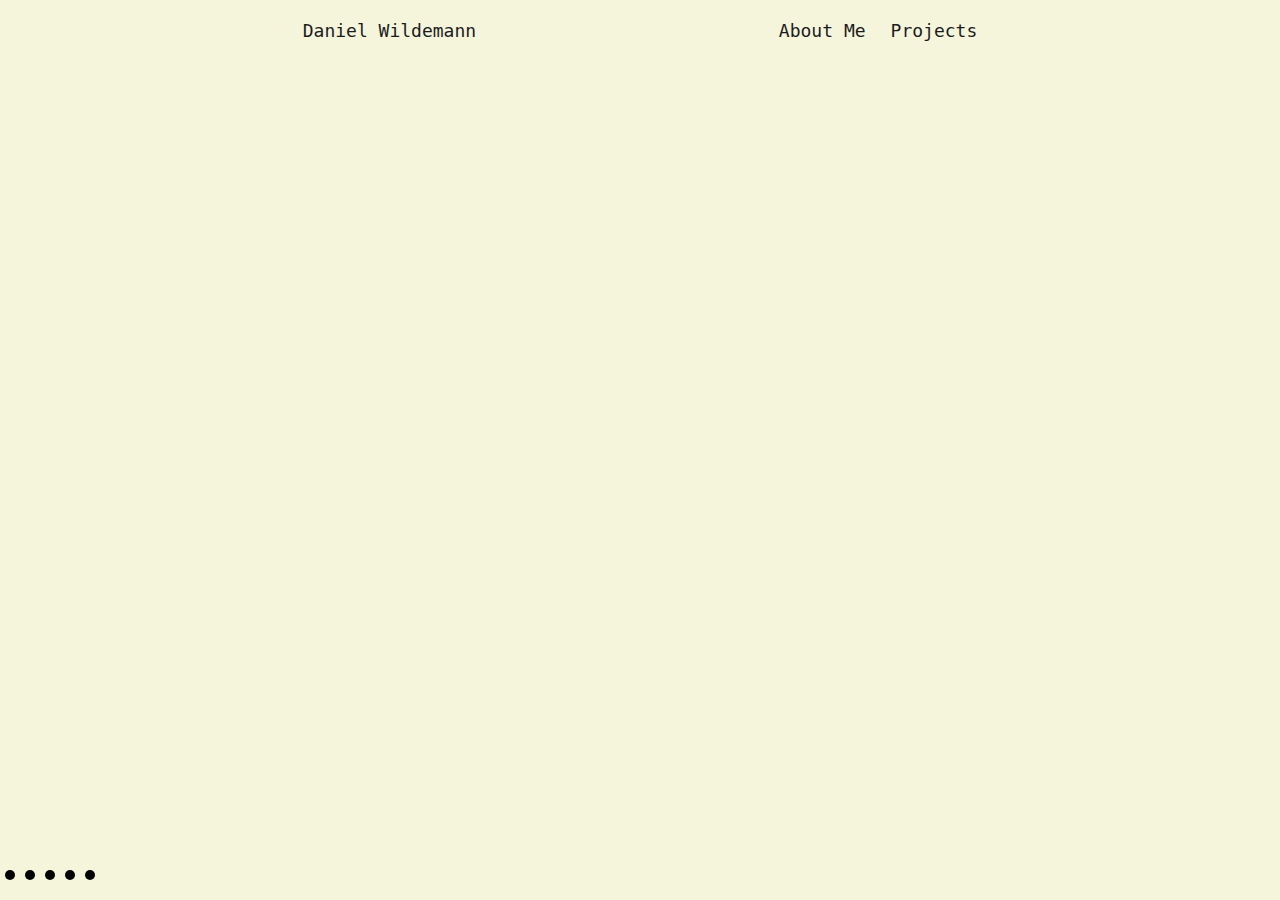
<file: index.html>
<!DOCTYPE html>
<html lang="pt-br">
<head>
    <meta charset="UTF-8">
    <meta name="viewport" content="width=device-width, initial-scale=1.0">
    <title>Daniel Wildemann</title>
    <link rel="stylesheet" href="style.css">
    <link rel="stylesheet" href="style_header.css">
    <link rel="stylesheet" href="style_dots.css">
</head>
<body>
    <header>
        <div class="logo"><a href="index.html">Daniel Wildemann</a></div>
        <nav>
            <ul class="navegation">
                <li><a class="aref" href="about.html">About Me</a></li>
                <li><a class="aref" href="projects.html">Projects</a></li>
            </ul>
            <div class="responsive-nav">
                <div class="line"></div>
                <div class="line"></div>
                <div class="line"></div>
                <ul class="navegationResponsive">
                    <li><a href="about.html">About Me</a></li>
                    <li><a href="projects.html">Projects</a></li>
                </ul>
            </div>
        </nav>
    </header>
    <main>
        <section class="principal">
            <div class="line-vertical"></div>
            <p class="text-principal">Olá, Seja Bem Vindo!</p>
        </section>
    </main>
    <footer>
        <div class="dot-container" id="dotContainer">

        </div>
    </footer>
    
    <script src="script.js"></script>
    <script src="script_footer_points.js"></script>
</body>
</html>
</file>
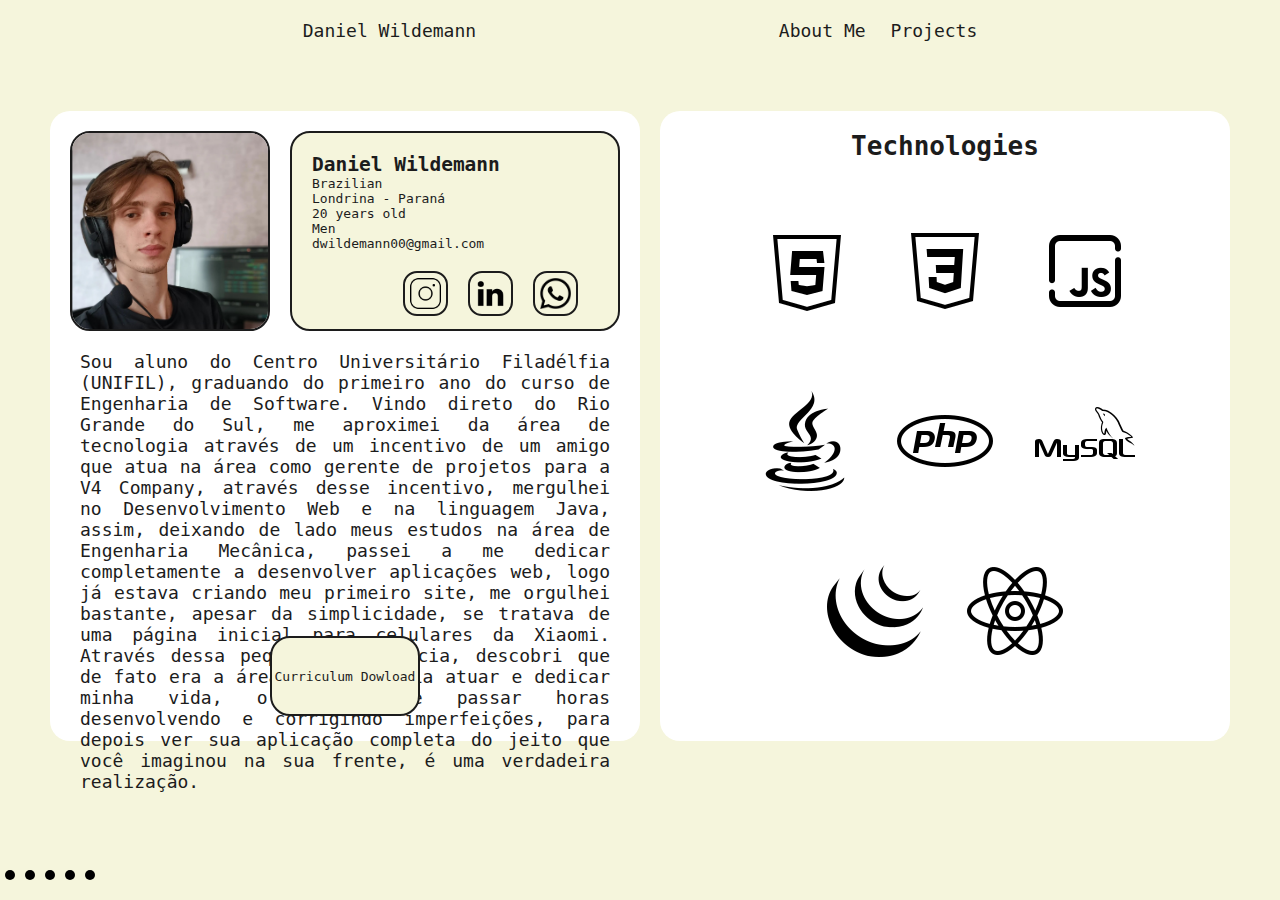
<file: about.html>
<!DOCTYPE html>
<html lang="pt-br">
<head>
    <meta charset="UTF-8">
    <meta name="viewport" content="width=device-width, initial-scale=1.0">
    <title>About Me - Daniel Wildemann</title>
    <link rel="stylesheet" href="style_header.css">
    <link rel="stylesheet" href="style_dots.css">
    <link rel="stylesheet" href="style.css">
    <link rel="stylesheet" href="style_about.css">
</head>
<body>
    <header>
        <div class="logo"><a href="index.html">Daniel Wildemann</a></div>
        <nav>
            <ul class="navegation">
                <li><a class="aref" href="about.html">About Me</a></li>
                <li><a class="aref" href="projects.html">Projects</a></li>
            </ul>
            <div class="responsive-nav">
                <div class="line"></div>
                <div class="line"></div>
                <div class="line"></div>
                <ul class="navegationResponsive">
                    <li><a href="about.html">About Me</a></li>
                    <li><a href="projects.html">Projects</a></li>
                </ul>
            </div>
        </nav>
    </header>
    <main>
        <div class="about-me">
            <div class="general-info">
                <img src="img/i.jpeg" alt="" class="my-photo">
                <div class="master-info">
                    <h2 class="name">Daniel Wildemann</h2>
                    <p class="coutry">Brazilian</p>
                    <p class="city">Londrina - Paraná</p>
                    <p class="age">20 years old</p>
                    <p class="gener">Men</p>
                    <p class="email">dwildemann00@gmail.com</p>
                    <div class="social-medias">
                        <div class="instagram hoverclass"><a class="social-button" href="https://www.instagram.com/daniel.wildemann"></a></div>
                        <div class="linkedin hoverclass"><a class="social-button" href="https://www.linkedin.com/in/daniel-wildemann/"></a></div>
                        <div class="zap hoverclass"><a class="social-button" href="https://wa.me/55997005695"></a></div>
                    </div>
                </div>
            </div>
            <div class="all-info">
                <p class="my-text">Sou aluno do Centro Universitário Filadélfia (UNIFIL), graduando do primeiro ano do
                    curso de Engenharia de Software. Vindo direto do Rio Grande do Sul, me aproximei da área
                    de tecnologia através de um incentivo de um amigo que atua na área como gerente de
                    projetos para a V4 Company, através desse incentivo, mergulhei no Desenvolvimento Web
                    e na linguagem Java, assim, deixando de lado meus estudos na área de Engenharia
                    Mecânica, passei a me dedicar completamente a desenvolver aplicações web, logo já
                    estava criando meu primeiro site, me orgulhei bastante, apesar da simplicidade, se tratava
                    de uma página inicial para celulares da Xiaomi. Através dessa pequena experiência,
                    descobri que de fato era a área que desejaria atuar e dedicar minha vida, o prazer de
                    passar horas desenvolvendo e corrigindo imperfeições, para depois ver sua aplicação
                    completa do jeito que você imaginou na sua frente, é uma verdadeira realização.
                </p>
            </div>
            <div class="buttons">

                <div class="dowload-curriculo">
                    <a class="dowload-cv" href="/docs/curriculo.pdf" download="daniel-wildemann-curriculo.pdf">Curriculum Dowload</a>
                </div>
            </div>
        </div>
        <div class="technologies">
            <h1 class="tech-tittle">Technologies</h1>
        </div>

    </main>
    <footer>
        <div class="dot-container" id="dotContainer">

        </div>
    </footer>
    <script src="script.js"></script>
    <script src="script_footer_points.js"></script>
    <script src="script_about_technologies.js"></script>
</body>
</html>
</file>
<file: style.css>
*{
    padding: 0;
    margin: 0;
    box-sizing: border-box;
}
body{
    font-family: monospace;
    color: rgb(28,28,28);
    background-color: beige;
    overflow-y: hidden;
    overflow-x: hidden;
}
a{
    text-decoration: none;
    color: rgb(28,28,28);
}

/* section principal */
.principal{
    height: 80vh;
    width: 100%;
    display: flex;
    justify-content: center;
    align-items: center;
    /* border: 1px solid red; */
}
.line-vertical{
    background-color: black;
    height: 0; 
    width: 2px;
    margin: 3px;
    animation: growDown 0.3s ease-in-out forwards;
    animation-delay: 0.3s;
    margin-right: 10px;
}
.text-principal{
    font-size: 52px;
    /* border: 1px solid red; */
    width: 290px;
    animation: easeInText 0.8s forwards;
    animation-delay: 0.2s;
    opacity: 0%;
}


@keyframes growDown {
    from {
      height: 0;
    }
    to {
      height: 150px; 
    }
}
@keyframes easeInText{
    from{
        left: -30px;
        position: relative;
        opacity: 0%;
    }

    to{
        left: 30px;
        opacity: 100%;
    }
}
  
@media (max-width: 300px) {
    .lineVertical{
        background-color: black;
        width: 5px;
        height: 150px;
        margin-right: 5px;
        margin-left: 5px;
    }
    .text-principal{
        font-size: 32px;
        /* border: 1px solid red; */
        width: 280px;
    }
}
</file>
<file: style_header.css>
/* cabeçalho */
header{
    display: flex;
    align-items: center;
    justify-content: space-evenly;
    padding-top: 20px;
    padding-bottom: 20px;
    font-size: 18px;
}

.navegation{
    display: flex;
    list-style: none;
    gap: 25px;
}
.aref {
    position: relative;
    text-decoration: none;
    color: rgb(28,28,28);
}

.aref::after {
    content: ''; /* Adiciona conteúdo ao pseudoelemento */
    position: absolute; /* Posiciona em relação ao link pai */
    bottom: -2px; /* Ajusta a posição verticalmente */
    left: 0; /* Alinha com a borda esquerda do link */
    width: 0; /* Começa com largura zero */
    height: 2px; /* Altura da linha */
    background-color: rgb(28,28,28); /* Cor da linha */
    transition: width 0.3s ease; /* Adiciona uma transição suave para a largura */
}

.aref:hover::after {
    width: 100%; /* Largura da linha ao passar o mouse */
}

@keyframes growLine2 {
    from {
        width: 0; /* Começa com largura zero */
    }
    to {
        width: 80px; /* Largura desejada */
    }
}
/* responsivo abaixo */
.responsive-nav{
    display: none;
    flex-direction: column;
    background-color: transparent;
    
}
.line{
    border: 1px solid rgb(28,28,28);
    width: 25px;
    height: 2px;
    margin: 3px;
    transition:  0.1s ease-in;
}
.navegationResponsive{
    display: none;
    list-style: none;
    margin-top: 38px;
    padding-right: 100px;
    right: 0;
    position: absolute;
    background-color: white;
    
}
.navegationResponsive>li>a{
    text-decoration: none;
    color:rgb(28,28,28); 
}
.navegationResponsive>li{
    margin: 20px;
    
}
@media (max-width: 1000px) {
    
    .navegation{
        display: none;
        
    }
    .responsive-nav{
        display: flex;
        
    }
    
}
/* cabeçalho fim */
</file>
<file: style_dots.css>
footer {
    /* display: flex; */
    position: fixed;
    bottom: -10px;
    left: 0;
    width: 100%;
    height: 40px;
    background-color: #f0f0f0;
    background-color: beige;
    align-items: center;

}

.dot-container {
    display: flex;
    position: relative;
    animation: moveDots 3s linear infinite; /* Animação infinita */
}

.dot {
    width: 10px;
    height: 10px;
    background-color: black;
    border-radius: 50%;
    margin: 0 5px; /* Espaçamento entre os pontos */
}

@keyframes moveDots {
    0% {
        transform: translateX(-100%); /* Move os pontos para a esquerda */
    }
    100% {
        transform: translateX(100%); /* Move os pontos para a direita */
    }
}
</file>
<file: style_about.css>
main{
    display: flex;
    padding: 50px;
    align-items: center;
    justify-content: center;
    gap: 20px;
}
.about-me, .technologies{
    width: 50%;
    height: 70vh;
    background-color: white;
    padding: 20px;
    border-radius: 20px;
}
.general-info{
    display: flex;
    gap: 20px;
}
.master-info{
    display: flex;
    /* position: absolute; */
    flex-direction: column;
    top: 14%;
    left: 15%;
    border: 2px solid rgb(28,28,28);
    border-radius: 20px;
    background-color: beige;
    padding: 20px;
    width: 650px;
    height: 200px;
    
}

.my-photo{
    width: 200px;
    height: 200px;
    object-fit: cover;
    border: 2px solid rgb(28,28,28);
    border-radius: 20px;
    /* filter: grayscale(100%) */
}
.all-info{
    margin-top: 10px;
    height: 50%;
}
.my-text{
    display: flex;
    font-size: 18px;
    text-align: justify;
    padding: 10px;
}
.instagram, .linkedin,.zap{
    display: flex;
    align-items: center;
    justify-content: center;
    border: 2px solid rgb(28,28,28);
    border-radius: 14px;
    transition: 0.2s;
}
.hoverclass:hover{
    box-shadow: 5px 5px 0 0 rgb(28,28,28);
    transition: 0.2s;
    transform: translateY(2px);
    transform: translateX(-2px);

}
.zap{
    background-image: url(img/zap.png);
    background-size: cover;
    width: 45px;
    height: 45px;
}
.instagram{
    width: 45px;
    height: 45px;
    background-image: url(img/ig.png);
    background-size: cover;
}
.linkedin{
    width: 45px;
    height: 45px;
    background-image: url(img/link.png);
    background-size: cover;
}
.social-medias{
    display: flex;
    gap: 20px;
    padding:20px;
    justify-content: flex-end;
    
}
.social-button{
    content: " ";
    width: 50px;
    height: 50px;

}
.buttons{
    display: flex;
    align-items: center;
    justify-content: center;
}
.dowload-curriculo{
    display: flex;
    justify-content: center;
    align-items: center;
    border: 2px solid rgb(28,28,28);
    border-radius: 20px;
    width: 150px;
    height: 80px;
    transition: 0.2s;
    background-color: beige;
    
}
.dowload-cv{
    display: flex;
    align-items: center;
    justify-content: center;
    text-decoration: none;
    color: rgb(28,28,28);
    width: 150px;
    height: 80px;
}
.dowload-curriculo:hover{
    box-shadow: 5px 5px 0 0 rgb(28,28,28);
    transition: 0.2s;
    transform: translateY(2px);
    transform: translateX(-2px);
    background-color: white;
}

.technologies {
    display: flex;
    flex-wrap: wrap;
    justify-content: center; 
}
.tech-tittle{
    width: 100%;
    text-align: center;
}
.card-tec{
    display: flex;
    justify-content: center;
    align-items: center;
    width: 120px;
    height: 100px;
    text-align: center; 
    margin: 10px; 
}
.tech-image {
    max-width: 100px; 
    height: auto; 
}

.card-tec {
    position: relative;
}

.tooltip {
    position: absolute;
    bottom: -30px;
    left: 50%;
    transform: translateX(-50%);
    background-color: rgba(0, 0, 0, 0.8);
    color: #fff;
    padding: 5px 10px;
    border-radius: 5px;
    opacity: 0;
    transition: opacity 0.3s ease;
}

.card-tec:hover .tooltip,
.card-tec.active .tooltip {
    opacity: 1;
}


@media (min-width: 768px) {
    .card-tec:nth-child(3n + 1) {
        clear: left; 
    }
}

@media only screen and (max-width: 1000px) {
    body{
        overflow-y: scroll;
    }
    main {
        flex-direction: column;
        padding: 20px;
    }

    .about-me, .technologies {
        width: 100%;
        height: auto;
        margin-bottom: 20px;
    }

    .general-info {
        flex-direction: column;
        align-items: center;
        text-align: center;
        padding: 20px;
    }

    .master-info {
        top: initial;
        left: initial;
        width: 100%;
    }

    .my-photo {
        margin-bottom: 20px;
    }

    .all-info {
        height: auto;
    }

    .social-medias {
        justify-content: center;
    }

    .social-button {
        width: 40px;
        height: 40px;
    }
}
</file>
